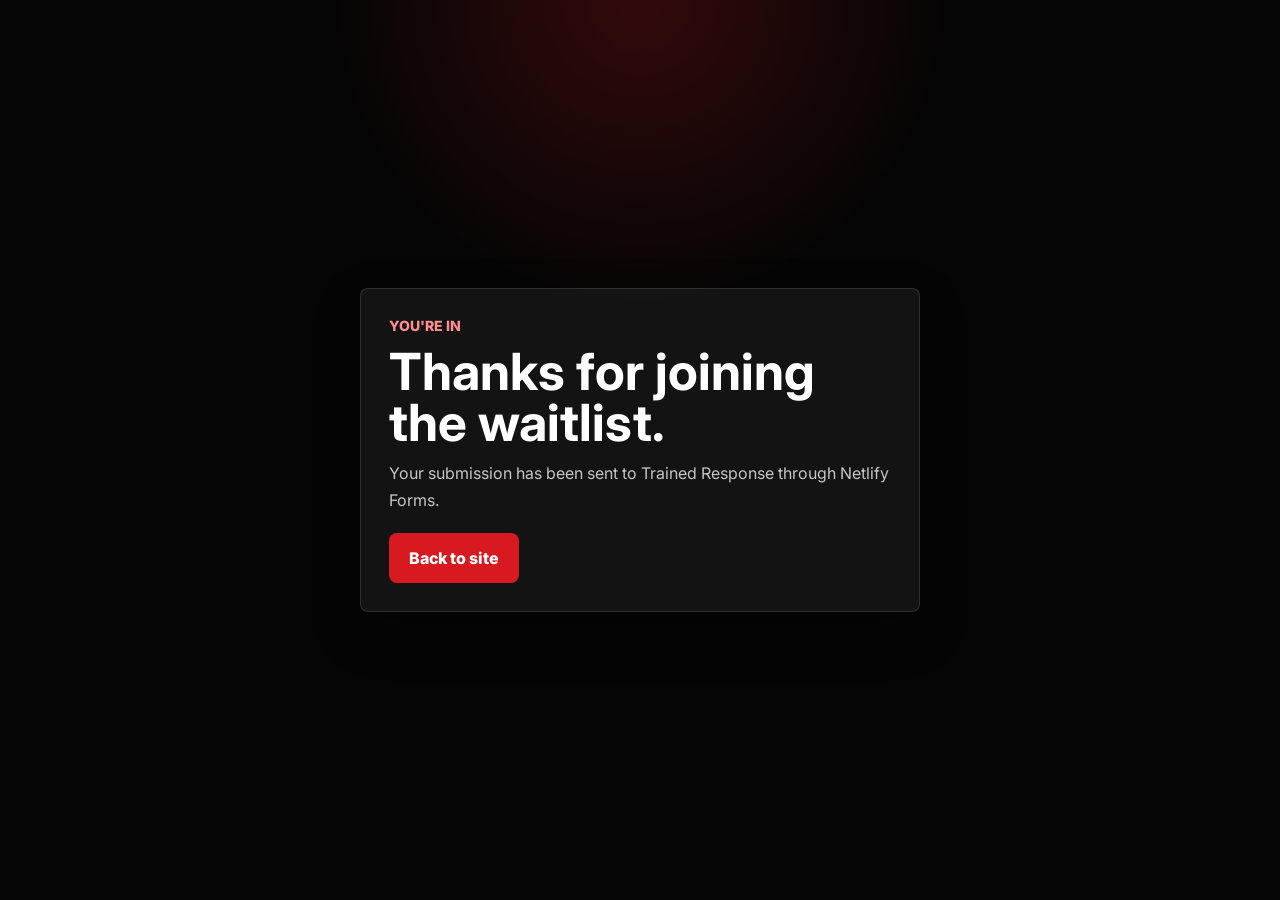
<file: success.html>
<!doctype html>
<html lang="en">
<head>
  <meta charset="utf-8" />
  <meta name="viewport" content="width=device-width,initial-scale=1" />
  <title>Thanks | Trained Response</title>
  <link rel="preconnect" href="https://fonts.googleapis.com">
  <link rel="preconnect" href="https://fonts.gstatic.com" crossorigin>
  <link href="https://fonts.googleapis.com/css2?family=Inter:wght@400;600;700;800&display=swap" rel="stylesheet">
  <link rel="stylesheet" href="styles.css" />
</head>
<body>
  <main class="success-page">
    <section class="success-shell">
      <p class="eyebrow">You're in</p>
      <h1>Thanks for joining the waitlist.</h1>
      <p class="success-copy">Your submission has been sent to Trained Response through Netlify Forms.</p>
      <a class="button" href="/">Back to site</a>
    </section>
  </main>
</body>
</html>
</file>
<file: styles.css>
* {
  box-sizing: border-box;
}

:root {
  --black: #090909;
  --black-soft: #131313;
  --white: #ffffff;
  --red: #d71920;
  --red-dark: #ab1117;
  --text-soft: rgba(255, 255, 255, 0.76);
  --line: rgba(255, 255, 255, 0.12);
  --shadow: 0 20px 48px rgba(0, 0, 0, 0.32);
}

html {
  scroll-behavior: smooth;
}

body {
  margin: 0;
  font-family: "Inter", system-ui, sans-serif;
  color: var(--white);
  background: var(--black);
}

a {
  color: inherit;
  text-decoration: none;
}

img {
  display: block;
  max-width: 100%;
}

.container {
  width: min(1200px, calc(100% - 32px));
  margin: 0 auto;
}

.site-header {
  position: sticky;
  top: 0;
  z-index: 10;
  background: rgba(9, 9, 9, 0.92);
  border-bottom: 1px solid rgba(255, 255, 255, 0.08);
  backdrop-filter: blur(10px);
}

.nav {
  display: flex;
  align-items: center;
  justify-content: space-between;
  min-height: 72px;
  gap: 16px;
}

.brand {
  display: inline-flex;
  align-items: center;
  gap: 12px;
  font-weight: 800;
}

.brand-disabled {
  cursor: default;
}

.brand-mark {
  display: inline-grid;
  place-items: center;
  width: 42px;
  height: 42px;
  border-radius: 8px;
  background: var(--red);
}

.brand-text {
  font-size: 1rem;
}

.button {
  display: inline-flex;
  align-items: center;
  justify-content: center;
  min-height: 50px;
  padding: 0 20px;
  border: 0;
  border-radius: 8px;
  background: var(--red);
  color: var(--white);
  font: inherit;
  font-weight: 800;
  cursor: pointer;
  transition: background 160ms ease, transform 160ms ease;
}

.button:hover {
  background: var(--red-dark);
  transform: translateY(-1px);
}

.button-small {
  min-height: 42px;
  padding: 0 16px;
}

.hero {
  position: relative;
  min-height: calc(100svh - 138px);
  display: flex;
  align-items: center;
  overflow: hidden;
  background:
    radial-gradient(circle at 70% 28%, rgba(215, 25, 32, 0.28), transparent 30%),
    linear-gradient(115deg, rgba(9, 9, 9, 0.97) 0%, rgba(9, 9, 9, 0.94) 43%, rgba(9, 9, 9, 0.58) 70%, rgba(9, 9, 9, 0.42) 100%),
    #000000;
}

.hero-media,
.hero-shade {
  position: absolute;
  inset: 0;
}

.hero-image {
  width: 100%;
  height: 100%;
  object-fit: cover;
  object-position: 75% center;
  opacity: 0.32;
  filter: saturate(0) contrast(1.08);
}

.hero-shade {
  background:
    linear-gradient(90deg, rgba(0, 0, 0, 0.88) 0%, rgba(0, 0, 0, 0.76) 42%, rgba(0, 0, 0, 0.3) 100%);
}

.hero-layout {
  position: relative;
  z-index: 1;
  display: grid;
  grid-template-columns: minmax(0, 1.15fr) minmax(330px, 0.85fr);
  gap: 36px;
  align-items: center;
  padding: 56px 0 42px;
}

.hero-copy {
  max-width: 700px;
}

.eyebrow {
  margin: 0;
  color: #ff8d92;
  font-size: 0.88rem;
  font-weight: 800;
  text-transform: uppercase;
}

.hero h1 {
  margin: 14px 0 14px;
  font-size: clamp(2.7rem, 5.8vw, 5rem);
  line-height: 0.96;
}

.hero-subhead {
  max-width: 680px;
  margin: 0;
  color: var(--text-soft);
  font-size: 1.08rem;
  line-height: 1.72;
}

.hero-points {
  display: flex;
  flex-wrap: wrap;
  gap: 10px;
  margin: 24px 0 0;
  padding: 0;
  list-style: none;
}

.hero-points li {
  padding: 10px 12px;
  border: 1px solid var(--line);
  border-radius: 8px;
  background: rgba(255, 255, 255, 0.06);
  font-size: 0.94rem;
  font-weight: 700;
}

.hero-panel {
  padding: 26px;
  border: 1px solid var(--line);
  border-radius: 8px;
  background: rgba(255, 255, 255, 0.06);
  box-shadow: var(--shadow);
  backdrop-filter: blur(12px);
}

.panel-topline {
  color: #ff8d92;
  font-size: 0.84rem;
  font-weight: 800;
  text-transform: uppercase;
}

.hero-panel h2 {
  margin: 12px 0 18px;
  font-size: 2rem;
  line-height: 1.05;
}

.waitlist-form {
  display: grid;
  gap: 14px;
}

.waitlist-form label {
  display: grid;
  gap: 8px;
  font-weight: 700;
}

.waitlist-form input,
.waitlist-form select {
  width: 100%;
  min-height: 50px;
  padding: 0 14px;
  border: 1px solid rgba(255, 255, 255, 0.16);
  border-radius: 8px;
  background: rgba(0, 0, 0, 0.52);
  color: var(--white);
  font: inherit;
}

.waitlist-form select {
  appearance: none;
  padding-right: 44px;
}

.select-wrap {
  position: relative;
  display: block;
}

.select-wrap::after {
  content: "";
  position: absolute;
  right: 16px;
  top: 50%;
  width: 9px;
  height: 9px;
  border-right: 2px solid rgba(255, 255, 255, 0.78);
  border-bottom: 2px solid rgba(255, 255, 255, 0.78);
  pointer-events: none;
  transform: translateY(-65%) rotate(45deg);
}

.waitlist-form input::placeholder {
  color: rgba(255, 255, 255, 0.48);
}

.form-note {
  margin: 0;
  color: rgba(255, 255, 255, 0.6);
  font-size: 0.92rem;
}

.ticker-band {
  position: relative;
  z-index: 2;
  border-top: 1px solid rgba(255, 255, 255, 0.08);
  border-bottom: 1px solid rgba(255, 255, 255, 0.08);
  background: #050505;
}

.ticker-shell {
  display: grid;
  grid-template-columns: auto 1fr;
  gap: 16px;
  align-items: center;
  min-height: 66px;
}

.ticker-label {
  margin: 0;
  color: #ff8d92;
  font-size: 0.8rem;
  font-weight: 800;
  text-transform: uppercase;
  white-space: nowrap;
}

.ticker-track {
  overflow: hidden;
  min-width: 0;
}

.ticker-content {
  display: inline-flex;
  width: max-content;
  white-space: nowrap;
  color: rgba(255, 255, 255, 0.8);
  font-size: 0.95rem;
  will-change: transform;
  animation: ticker-slide 68s linear infinite;
}

.ticker-group {
  flex: 0 0 auto;
  padding-right: 34px;
}

@keyframes ticker-slide {
  from {
    transform: translateX(0);
  }

  to {
    transform: translateX(-50%);
  }
}

.hidden {
  position: absolute;
  left: -9999px;
}

.netlify-only {
  display: none;
}

.success-page {
  min-height: 100svh;
  display: grid;
  place-items: center;
  padding: 24px;
  background:
    radial-gradient(circle at top, rgba(215, 25, 32, 0.22), transparent 28%),
    #050505;
}

.success-shell {
  width: min(560px, 100%);
  padding: 28px;
  border: 1px solid var(--line);
  border-radius: 8px;
  background: rgba(255, 255, 255, 0.06);
  box-shadow: var(--shadow);
}

.success-shell h1 {
  margin: 12px 0;
  font-size: clamp(2.2rem, 5vw, 3.2rem);
  line-height: 1;
}

.success-copy {
  margin: 0 0 20px;
  color: var(--text-soft);
  line-height: 1.65;
}

@media (max-width: 940px) {
  .hero-layout {
    grid-template-columns: 1fr;
    padding: 44px 0 32px;
  }

  .hero-image {
    object-position: center top;
    opacity: 0.2;
  }

  .hero-shade {
    background:
      linear-gradient(180deg, rgba(0, 0, 0, 0.8) 0%, rgba(0, 0, 0, 0.82) 42%, rgba(0, 0, 0, 0.92) 100%);
  }

  .hero-copy {
    max-width: none;
  }
}

@media (max-width: 640px) {
  .brand-text {
    display: none;
  }

  .button-small,
  .button {
    width: 100%;
  }

  .nav {
    align-items: stretch;
    min-height: auto;
    padding: 14px 0;
  }

  .hero {
    min-height: calc(100svh - 144px);
  }

  .hero h1 {
    font-size: 2.35rem;
  }

  .hero-subhead {
    font-size: 1rem;
  }

  .hero-panel {
    padding: 20px;
  }

  .ticker-shell {
    grid-template-columns: 1fr;
    gap: 8px;
    padding: 14px 0;
  }
}
</file>
